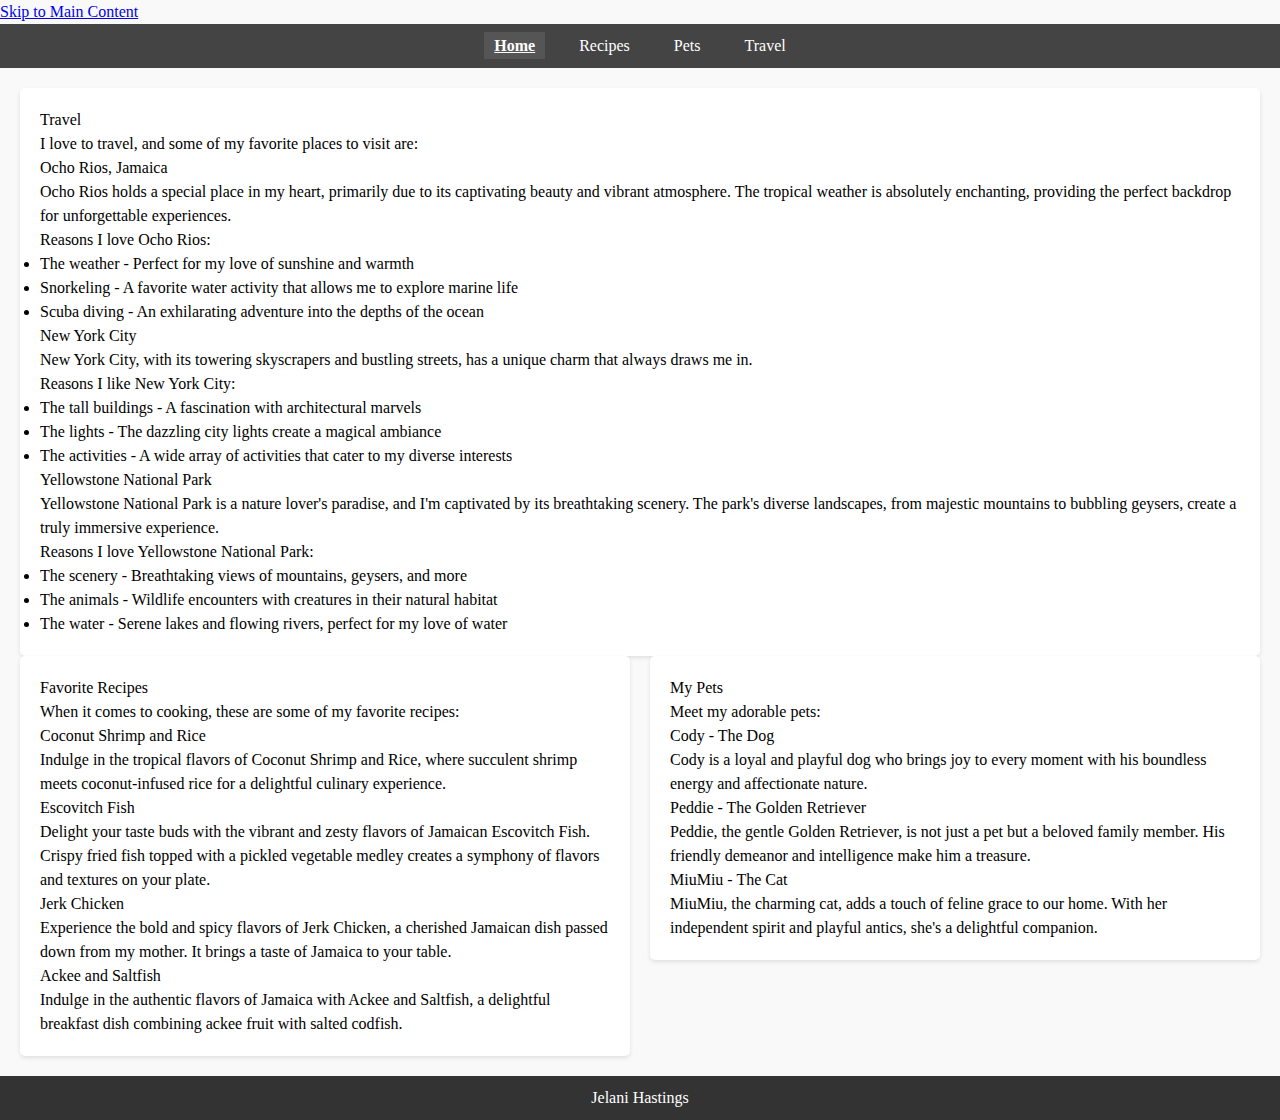
<file: index.html>
<!DOCTYPE html>
<html lang="en">
<head>
    <meta charset="UTF-8">
    <meta name="viewport" content="width=device-width, initial-scale=1.0">
    <link rel="stylesheet" href="css/html5reset.css">
    <link rel="stylesheet" href="css/style.css">
    <title>Home</title>
    <style>
        /* Additional CSS for grid layout */
        .grid-container {
            display: grid;
            grid-template-columns: repeat(auto-fit, minmax(300px, 1fr));
            grid-gap: 20px;
            justify-content: center;
            align-items: start;
        }
    </style>
</head>
<body>
    <a href="#main">Skip to Main Content</a>
    <nav>
        <ul>
            <li class="current-page"><a href="index.html">Home</a></li>
            <li><a href="recipes.html">Recipes</a></li>
            <li><a href="pets.html">Pets</a></li>
            <li><a href="travel.html">Travel</a></li>
        </ul>
    </nav>
    <main id="main"> 

        <section class="grid-container">
            <div>
                <h1>Travel</h1>
                <div>
                    <p> I love to travel, and some of my favorite places to visit are: </p>
                    
                    <h2>Ocho Rios, Jamaica</h2>
                    <p>Ocho Rios holds a special place in my heart, primarily due to its captivating beauty and vibrant atmosphere. The tropical weather is absolutely enchanting, providing the perfect backdrop for unforgettable experiences.</p>
                    <p>Reasons I love Ocho Rios:</p>
                    <ul>
                        <li>The weather - Perfect for my love of sunshine and warmth</li>
                        <li>Snorkeling - A favorite water activity that allows me to explore marine life</li>
                        <li>Scuba diving - An exhilarating adventure into the depths of the ocean</li>
                    </ul>
                </div>
                
                <h2>New York City</h2>
                <p>New York City, with its towering skyscrapers and bustling streets, has a unique charm that always draws me in.</p>
                <p>Reasons I like New York City:</p>
                <ul>
                    <li>The tall buildings - A fascination with architectural marvels</li>
                    <li>The lights - The dazzling city lights create a magical ambiance</li>
                    <li>The activities - A wide array of activities that cater to my diverse interests</li>
                </ul>
                
                <h2>Yellowstone National Park</h2>
                <p>Yellowstone National Park is a nature lover's paradise, and I'm captivated by its breathtaking scenery. The park's diverse landscapes, from majestic mountains to bubbling geysers, create a truly immersive experience.</p>
                <p>Reasons I love Yellowstone National Park:</p>
                <ul>
                    <li>The scenery - Breathtaking views of mountains, geysers, and more</li>
                    <li>The animals - Wildlife encounters with creatures in their natural habitat</li>
                    <li>The water - Serene lakes and flowing rivers, perfect for my love of water</li>
                </ul>
            </div>
        </section>

        <section class="grid-container">
            <div>
                <h1>Favorite Recipes</h1>
                <div>
                    <p>When it comes to cooking, these are some of my favorite recipes:</p>
                    
                    <h2>Coconut Shrimp and Rice</h2>
                    <p>Indulge in the tropical flavors of Coconut Shrimp and Rice, where succulent shrimp meets coconut-infused rice for a delightful culinary experience.</p>
                    
                    <h2>Escovitch Fish</h2>
                    <p>Delight your taste buds with the vibrant and zesty flavors of Jamaican Escovitch Fish. Crispy fried fish topped with a pickled vegetable medley creates a symphony of flavors and textures on your plate.</p>
                    
                    <h2>Jerk Chicken</h2>
                    <p>Experience the bold and spicy flavors of Jerk Chicken, a cherished Jamaican dish passed down from my mother. It brings a taste of Jamaica to your table.</p>
                    
                    <h2>Ackee and Saltfish</h2>
                    <p>Indulge in the authentic flavors of Jamaica with Ackee and Saltfish, a delightful breakfast dish combining ackee fruit with salted codfish.</p>
                </div>
            </div>
            
            <div>
                <h1>My Pets</h1>
                <div>
                    <p>Meet my adorable pets:</p>
                    
                    <h2>Cody - The Dog</h2>
                    <p>Cody is a loyal and playful dog who brings joy to every moment with his boundless energy and affectionate nature.</p>
                    
                    <h2>Peddie - The Golden Retriever</h2>
                    <p>Peddie, the gentle Golden Retriever, is not just a pet but a beloved family member. His friendly demeanor and intelligence make him a treasure.</p>
                    
                    <h2>MiuMiu - The Cat</h2>
                    <p>MiuMiu, the charming cat, adds a touch of feline grace to our home. With her independent spirit and playful antics, she's a delightful companion.</p>
                </div>
            </div>
        </section>

    </main>

    <footer>
        <p>Jelani Hastings</p>
    </footer>
</body>
</html>
</file>
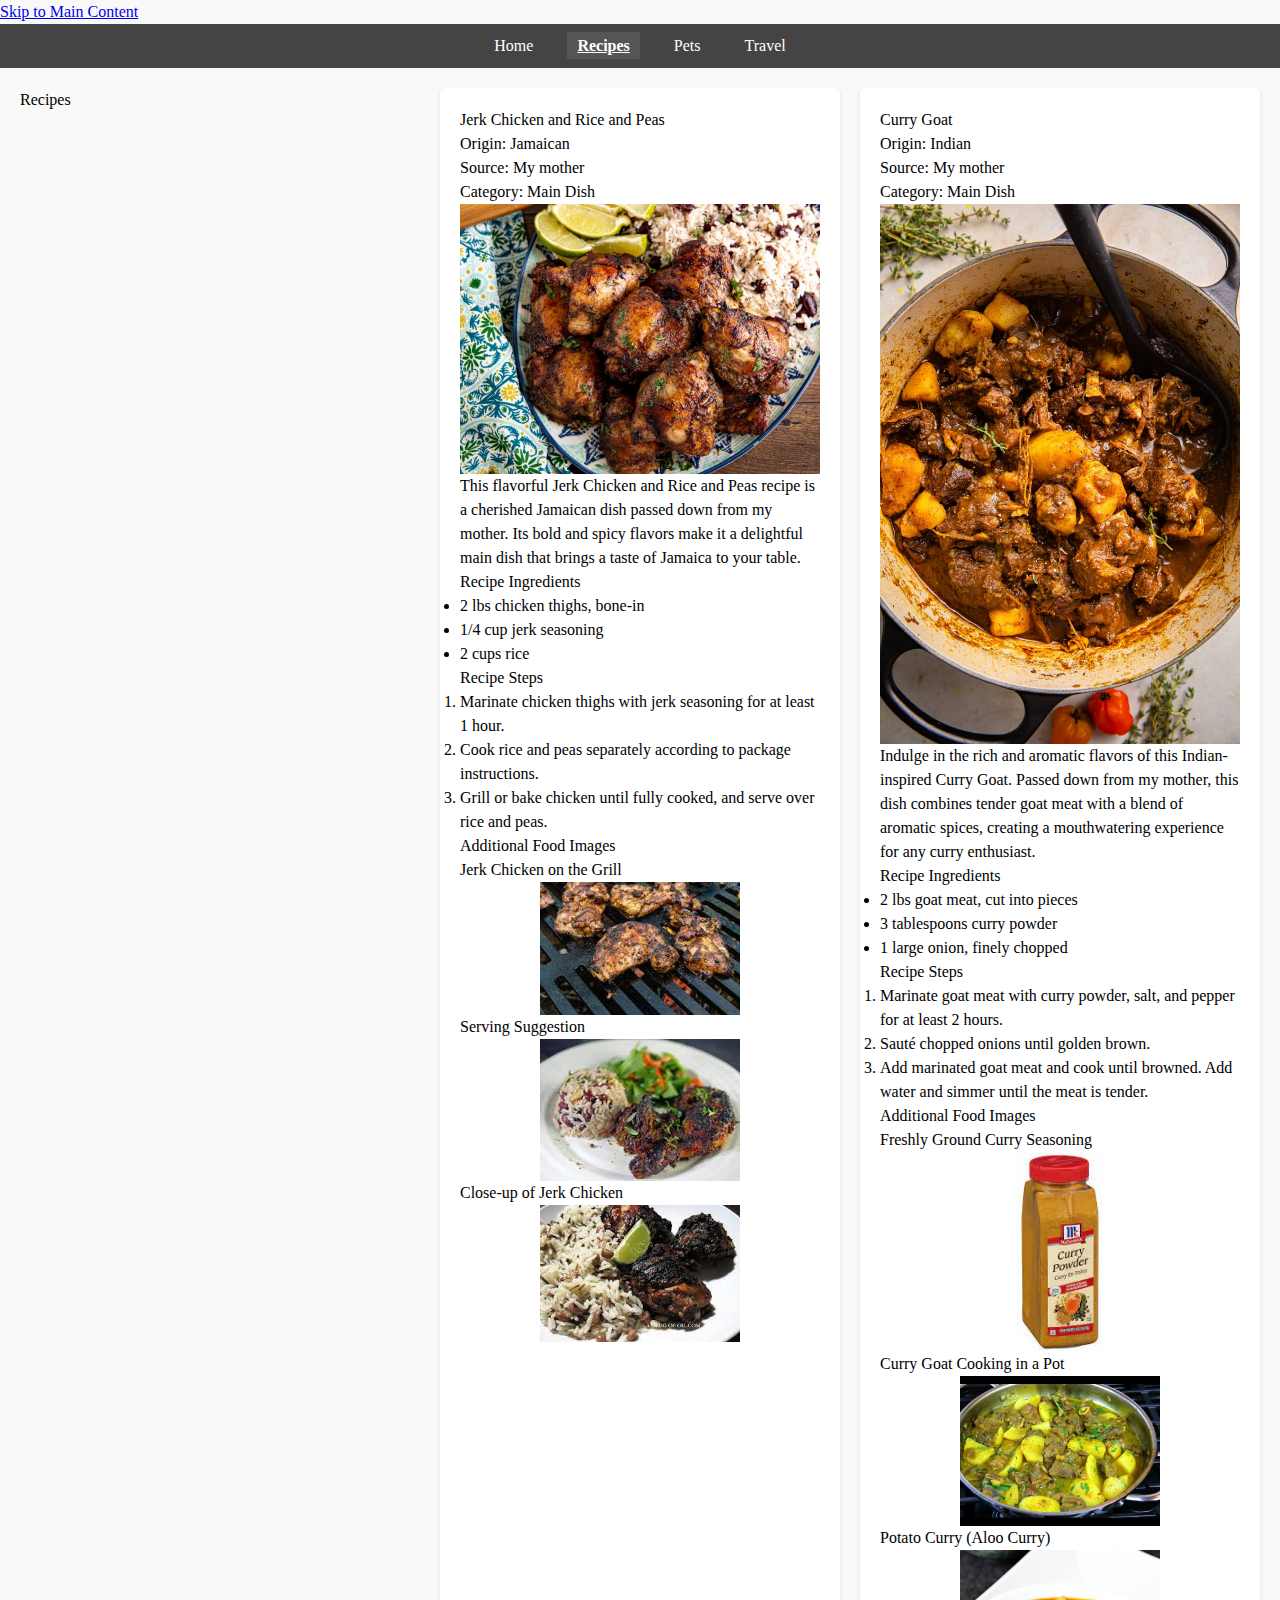
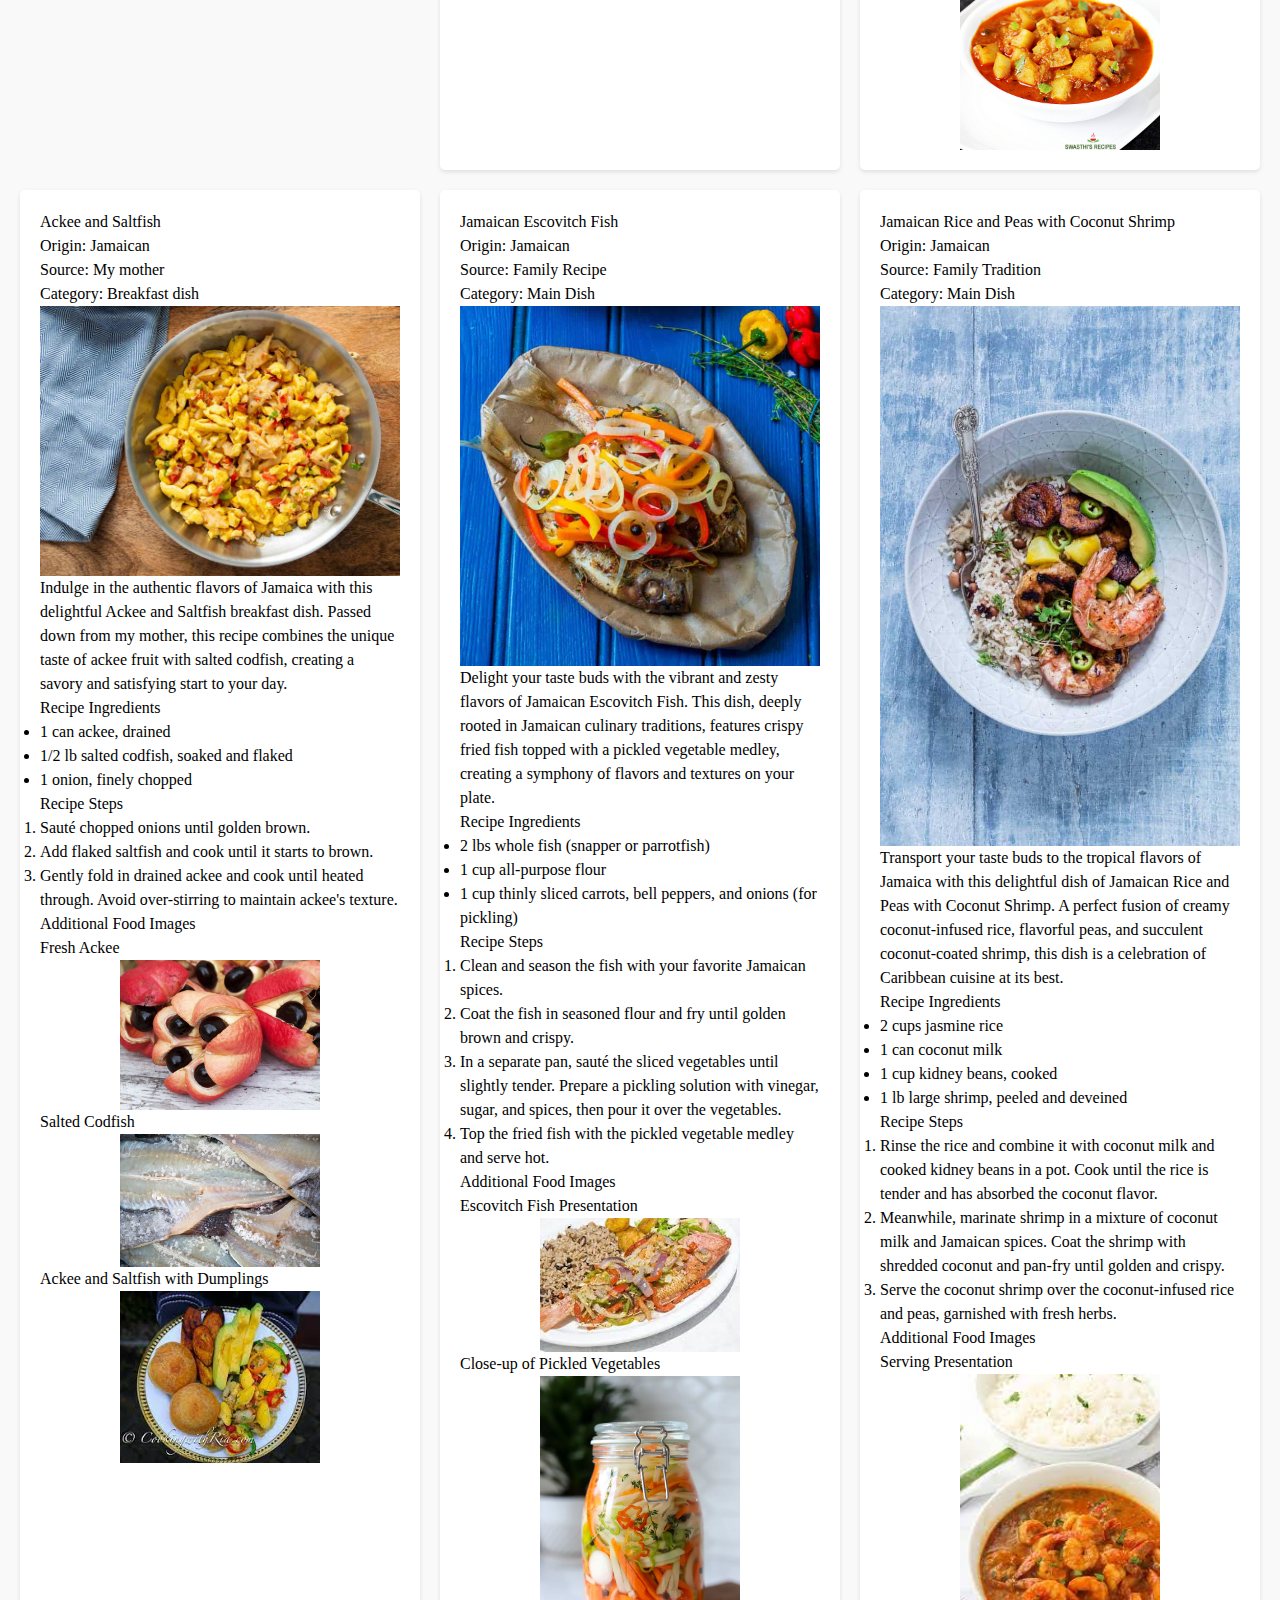
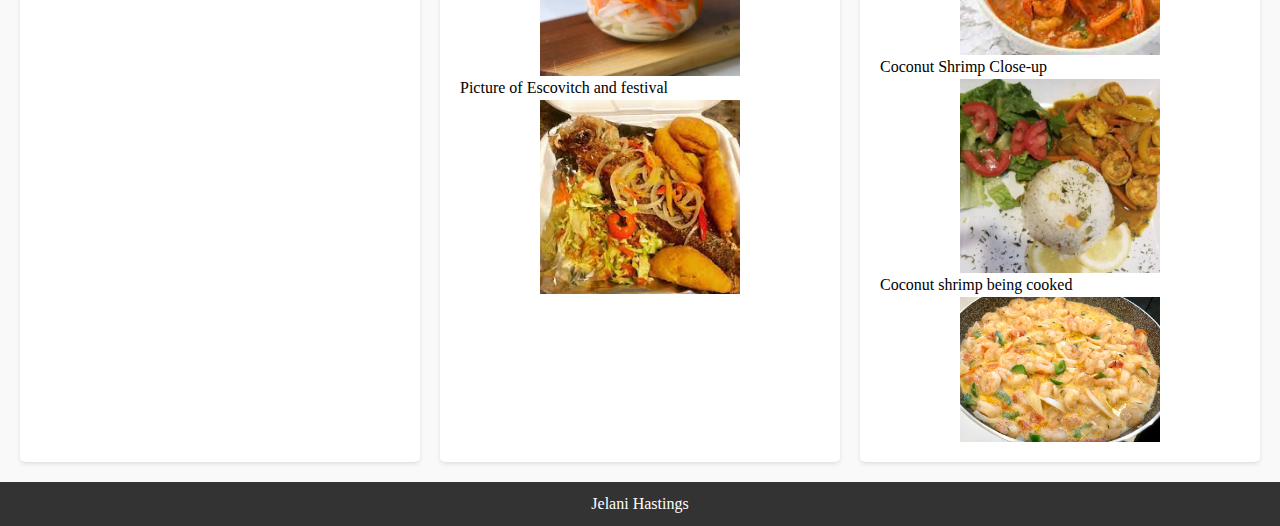
<file: recipes.html>
<!DOCTYPE html>
<html lang="en">
<head>
    <meta charset="UTF-8">
    <meta name="viewport" content="width=device-width, initial-scale=1.0">
    <link rel="stylesheet" href="css/html5reset.css">
    <link rel="stylesheet" href="css/style.css">
    <title>Recipes</title>
</head>
<body>
    <a href="#main">Skip to Main Content</a>
    <nav>
        <ul>
            <li><a href="index.html">Home</a></li>
            <li class="current-page"><a href="recipes.html">Recipes</a></li>
            <li><a href="pets.html">Pets</a></li>
            <li><a href="travel.html">Travel</a></li>
            
            
        </ul>
    </nav>
    <main id="main" class="grid-container"> 
        <h1> Recipes </h1>
        <!-- Recipe 1: Jerk Chicken and Rice and Peas -->
        <div>
            <h2>Jerk Chicken and Rice and Peas</h2>
            <p>Origin: Jamaican</p>
            <p>Source: My mother</p>
            <p>Category: Main Dish</p>
            <img src="images/jerk-chicken-44-720x540.jpg" width="400" alt="Jerk Chicken and Rice and Peas">
    
            <!-- Recipe Paragraph -->
            <p>This flavorful Jerk Chicken and Rice and Peas recipe is a cherished Jamaican dish passed down from my mother. Its bold and spicy flavors make it a delightful main dish that brings a taste of Jamaica to your table.</p>
    
            <!-- Recipe Ingredients -->
            <h3>Recipe Ingredients</h3>
            <ul>
                <li>2 lbs chicken thighs, bone-in</li>
                <li>1/4 cup jerk seasoning</li>
                <li>2 cups rice</li>
                <!-- Add more ingredients as needed -->
            </ul>
    
            <!-- Recipe Steps -->
            <h3>Recipe Steps</h3>
            <ol>
                <li>Marinate chicken thighs with jerk seasoning for at least 1 hour.</li>
                <li>Cook rice and peas separately according to package instructions.</li>
                <li>Grill or bake chicken until fully cooked, and serve over rice and peas.</li>
                <!-- Add more steps as needed -->
            </ol>
    
            <!-- Additional Food Images -->
            <h3>Additional Food Images</h3>
    
            <!-- Image/Movie 1 -->
            <p>Jerk Chicken on the Grill</p>
            <img src="images/jerk_chicken_on_grill.jpeg" width="200" alt="Jerk Chicken on the Grill">
    
            <!-- Image/Movie 2 -->
            <p>Serving Suggestion</p>
            <img src="images/jerkchicken3.jpeg" width="200" alt="Jerk Chicken served with Rice and Peas">
    
            <!-- Image/Movie 3 -->
            <p>Close-up of Jerk Chicken</p>
            <img src="images/jerkchicken4.jpeg" width="200" alt="Close-up of Jerk Chicken">
        </div>
    
        <!-- Recipe 2: Curry Goat -->
        <div>
            <h2>Curry Goat</h2>
            <p>Origin: Indian</p>
            <p>Source: My mother</p>
            <p>Category: Main Dish</p>
            <img src="images/Curry_goat.jpeg" width="400" alt="Curry Goat - A delicious Indian main dish">
    
            <!-- Recipe Paragraph -->
            <p>Indulge in the rich and aromatic flavors of this Indian-inspired Curry Goat. Passed down from my mother, this dish combines tender goat meat with a blend of aromatic spices, creating a mouthwatering experience for any curry enthusiast.</p>
    
            <!-- Recipe Ingredients -->
            <h3>Recipe Ingredients</h3>
            <ul>
                <li>2 lbs goat meat, cut into pieces</li>
                <li>3 tablespoons curry powder</li>
                <li>1 large onion, finely chopped</li>
                <!-- Add more ingredients as needed -->
            </ul>
    
            <!-- Recipe Steps -->
            <h3>Recipe Steps</h3>
            <ol>
                <li>Marinate goat meat with curry powder, salt, and pepper for at least 2 hours.</li>
                <li>Sauté chopped onions until golden brown.</li>
                <li>Add marinated goat meat and cook until browned. Add water and simmer until the meat is tender.</li>
                <!-- Add more steps as needed -->
            </ol>
    
            <!-- Additional Food Images -->
            <h3>Additional Food Images</h3>
    
            <!-- Image/Movie 1 -->
            <p>Freshly Ground Curry Seasoning</p>
            <img src="images/curry_seasoning.jpeg" width="200" alt="Curry Seasoning - A blend of aromatic spices">
    
            <!-- Image/Movie 2 -->
            <p>Curry Goat Cooking in a Pot</p>
            <img src="images/curry_in_pot.jpeg" width="200" alt="Curry Goat Cooking - A pot filled with aromatic curry goat">
    
            <!-- Image/Movie 3 -->
            <p>Potato Curry (Aloo Curry)</p>
            <img src="images/potato-curry-aloo-curry.jpg" width="200" alt="Potato Curry (Aloo Curry) - A flavorful side dish to complement the curry goat">
        </div>
    
        <!-- Recipe 3: Ackee and Saltfish -->
        <div>
            <h2>Ackee and Saltfish</h2>
            <p>Origin: Jamaican</p>
            <p>Source: My mother</p>
            <p>Category: Breakfast dish</p>
            <img src="images/ackee_and_saltfish.jpg" width="400" alt="Ackee and Saltfish - A classic Jamaican breakfast dish">
    
            <!-- Recipe Paragraph -->
            <p>Indulge in the authentic flavors of Jamaica with this delightful Ackee and Saltfish breakfast dish. Passed down from my mother, this recipe combines the unique taste of ackee fruit with salted codfish, creating a savory and satisfying start to your day.</p>
    
            <!-- Recipe Ingredients -->
            <h3>Recipe Ingredients</h3>
            <ul>
                <li>1 can ackee, drained</li>
                <li>1/2 lb salted codfish, soaked and flaked</li>
                <li>1 onion, finely chopped</li>
                
            </ul>
    
           
            <h3>Recipe Steps</h3>
            <ol>
                <li>Sauté chopped onions until golden brown.</li>
                <li>Add flaked saltfish and cook until it starts to brown.</li>
                <li>Gently fold in drained ackee and cook until heated through. Avoid over-stirring to maintain ackee's texture.</li>
               
            </ol>
    
           
            <h3>Additional Food Images</h3>
    
            
            <p>Fresh Ackee</p>
            <img src="images/ackee.jpeg" width="200" alt="Fresh Ackee - The key ingredient in Ackee and Saltfish">
    
           
            <p>Salted Codfish</p>
            <img src="images/saltfish.jpeg" width="200" alt="Salted Codfish - Essential for the savory flavor in the dish">
    
           
            <p>Ackee and Saltfish with Dumplings</p>
            <img src="images/ackee_and_saltfish_with_dumplings.jpeg" width="200" alt="Ackee and Saltfish with Dumplings - A complete and satisfying Jamaican breakfast">
        </div>
    
        <!-- Recipe 4: Jamaican Escovitch Fish -->
        <div>
            <h2>Jamaican Escovitch Fish</h2>
            <p>Origin: Jamaican</p>
            <p>Source: Family Recipe</p>
            <p>Category: Main Dish</p>
            <img src="images/escovitch-fish.jpeg" width="400" alt="Jamaican Escovitch Fish - A zesty and colorful delight">
    
            <p>Delight your taste buds with the vibrant and zesty flavors of Jamaican Escovitch Fish. This dish, deeply rooted in Jamaican culinary traditions, features crispy fried fish topped with a pickled vegetable medley, creating a symphony of flavors and textures on your plate.</p>
    
            <h3>Recipe Ingredients</h3>
            <ul>
                <li>2 lbs whole fish (snapper or parrotfish)</li>
                <li>1 cup all-purpose flour</li>
                <li>1 cup thinly sliced carrots, bell peppers, and onions (for pickling)</li>
            </ul>
    
            <h3>Recipe Steps</h3>
            <ol>
                <li>Clean and season the fish with your favorite Jamaican spices.</li>
                <li>Coat the fish in seasoned flour and fry until golden brown and crispy.</li>
                <li>In a separate pan, sauté the sliced vegetables until slightly tender. Prepare a pickling solution with vinegar, sugar, and spices, then pour it over the vegetables.</li>
                <li>Top the fried fish with the pickled vegetable medley and serve hot.</li>
            </ol>
    
            <h3>Additional Food Images</h3>
    
            <p>Escovitch Fish Presentation</p>
            <img src="images/escovitch_fish_and_rice.jpeg" width="200" alt="Escovitch Fish Presentation - A colorful and appetizing dish">
    
            <p>Close-up of Pickled Vegetables</p>
            <img src="images/pickled_vegetables.webp" width="200" alt="Close-up of Pickled Vegetables - Adding a burst of flavor to the dish">
    
            <p>Picture of Escovitch and festival</p>
            <img src="images/escovitch_fish_and_festival.jpeg" width="200" alt="Picture of fried dough used as a side with Escovitch fish">
        </div>
    
        <!-- Recipe 5: Jamaican Rice and Peas with Coconut Shrimp -->
        <div>
            <h2>Jamaican Rice and Peas with Coconut Shrimp</h2>
            <p>Origin: Jamaican</p>
            <p>Source: Family Tradition</p>
            <p>Category: Main Dish</p>
            <img src="images/Jerk-Shrimps-With-Coconut-Rice-And-Peas-3-683x1024.jpg" width="400" alt="Jamaican Rice and Peas with Coconut Shrimp - A tropical delight">
    
            <p>Transport your taste buds to the tropical flavors of Jamaica with this delightful dish of Jamaican Rice and Peas with Coconut Shrimp. A perfect fusion of creamy coconut-infused rice, flavorful peas, and succulent coconut-coated shrimp, this dish is a celebration of Caribbean cuisine at its best.</p>
    
            <h3>Recipe Ingredients</h3>
            <ul>
                <li>2 cups jasmine rice</li>
                <li>1 can coconut milk</li>
                <li>1 cup kidney beans, cooked</li>
                <li>1 lb large shrimp, peeled and deveined</li>
            </ul>
    
            <h3>Recipe Steps</h3>
            <ol>
                <li>Rinse the rice and combine it with coconut milk and cooked kidney beans in a pot. Cook until the rice is tender and has absorbed the coconut flavor.</li>
                <li>Meanwhile, marinate shrimp in a mixture of coconut milk and Jamaican spices. Coat the shrimp with shredded coconut and pan-fry until golden and crispy.</li>
                <li>Serve the coconut shrimp over the coconut-infused rice and peas, garnished with fresh herbs.</li>
            </ol>
    
            <h3>Additional Food Images</h3>
    
            <p>Serving Presentation</p>
            <img src="images/close_up_of_shrimp.jpeg" width="200" alt="Serving Presentation of Jamaican Rice and Peas with Coconut Shrimp">
    
            <p>Coconut Shrimp Close-up</p>
            <img src="images/closeup_of_shrimp.webp" width="200" alt="Close-up of Coconut-Crusted Shrimp - Crispy and flavorful">
    
            <p>Coconut shrimp being cooked</p>
            <img src="images/shrimp_being_cooked.jpeg" width="200" alt="Coconut shrimp being cooked in a pot">
        </div>
    </main>
    
    <footer>
        <p>Jelani Hastings</p>
    </footer>
</body>
</html>
</file>
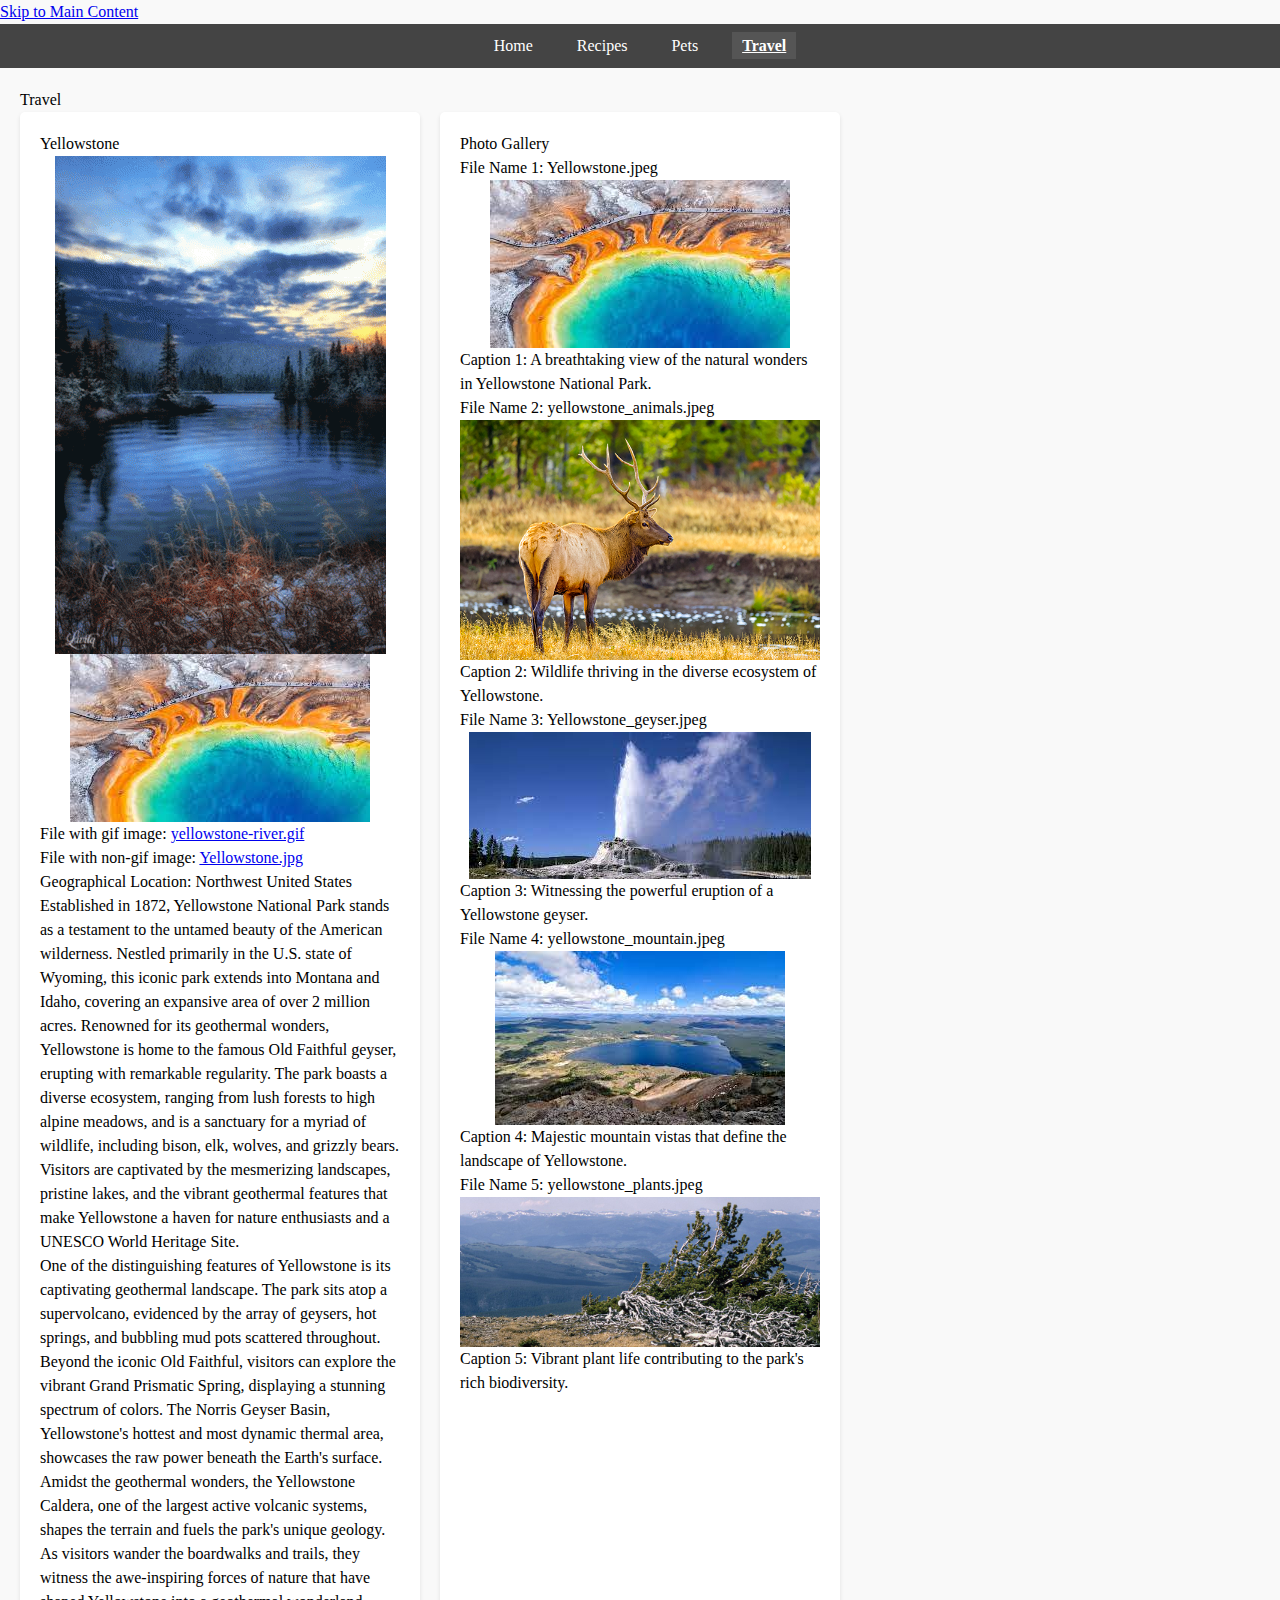
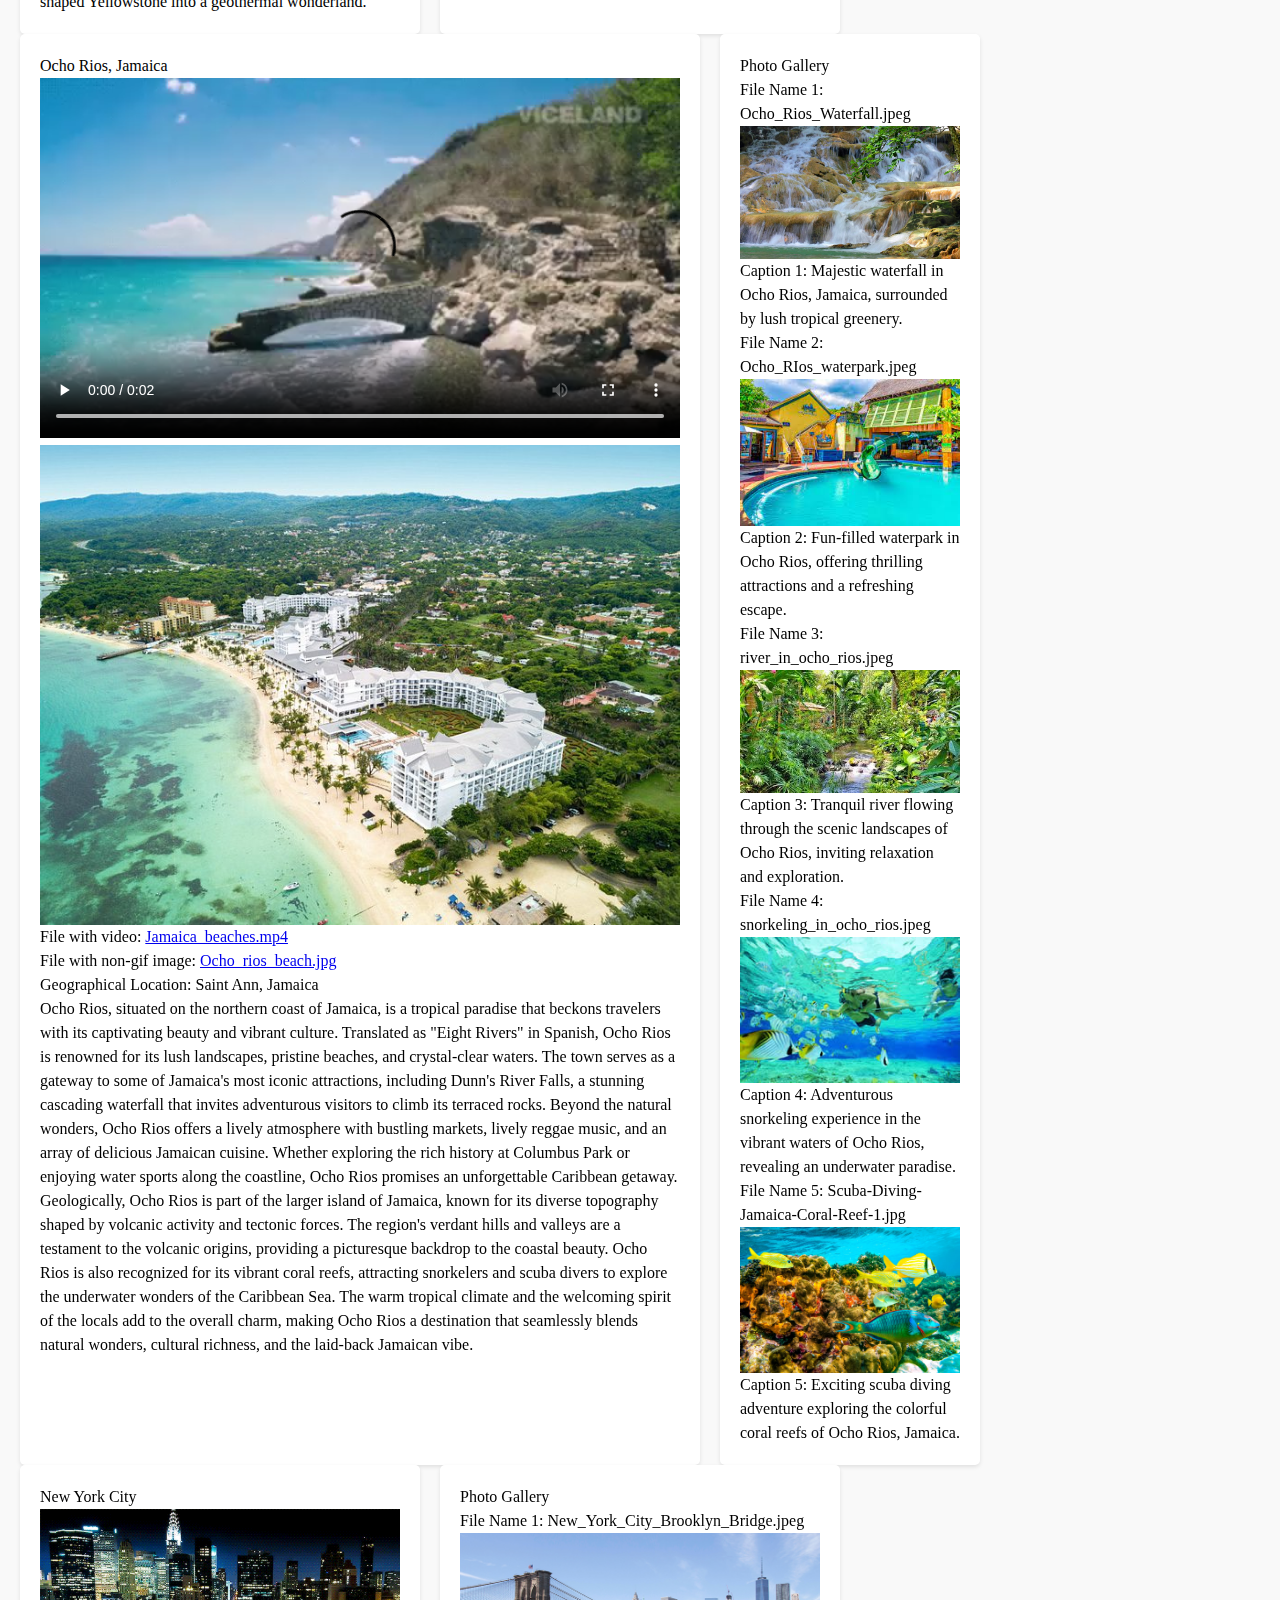
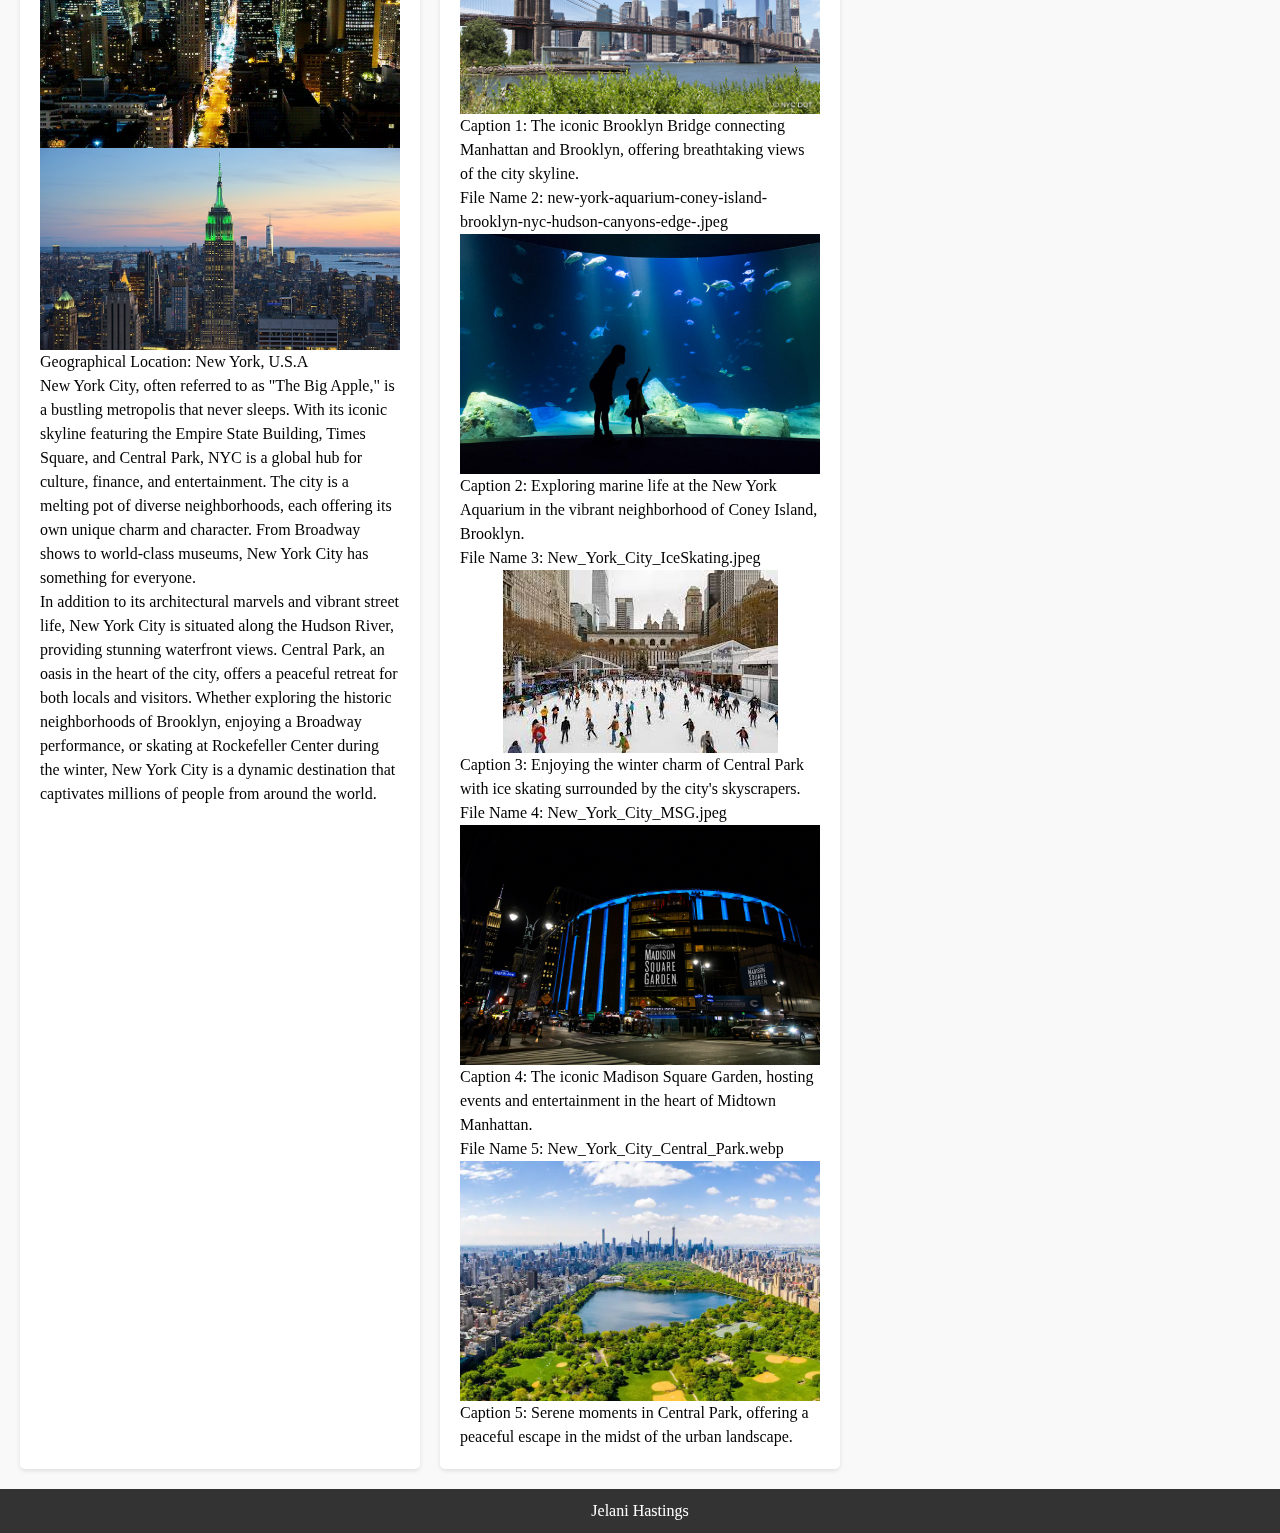
<file: travel.html>
<!DOCTYPE html>
<html lang="en">
<head>
    <meta charset="UTF-8">
    <meta name="viewport" content="width=device-width, initial-scale=1.0">
    <link rel="stylesheet" href="css/html5reset.css">
    <link rel="stylesheet" href="css/style.css">
    <title>Travel Locations!</title>
</head>
<body>
    <a href="#main">Skip to Main Content</a>
    <nav>
        <ul>
            <li><a href="index.html">Home</a></li>
            <li><a href="recipes.html">Recipes</a></li>
            <li><a href="pets.html">Pets</a></li>
            <li class="current-page"><a href="travel.html">Travel</a></li>
        </ul>
    </nav>

    <main id="main"> 
       <h1> Travel </h1>

   
        <section class="grid-container">
            <div>
                <h2>Yellowstone</h2>
                <img src="images/nature-river.gif" alt="Hot springs at Yellowstone">
                <img src="images/Yellowstone.jpeg" alt="Image of Yellowstone park">

                
                <p>File with gif image: <a href="https://wifflegif.com/gifs/642175-yellowstone-national-park-gif" target="_blank">yellowstone-river.gif</a></p>
                <p>File with non-gif image: <a href="https://www.cntraveler.com/story/yellowstone-national-park-guide" target="_blank">Yellowstone.jpg</a></p>

                
                <p>Geographical Location: Northwest United States</p>

                
                <p>Established in 1872, Yellowstone National Park stands as a testament to the untamed beauty of the American wilderness. Nestled primarily in the U.S. state of Wyoming, this iconic park extends into Montana and Idaho, covering an expansive area of over 2 million acres. Renowned for its geothermal wonders, Yellowstone is home to the famous Old Faithful geyser, erupting with remarkable regularity. The park boasts a diverse ecosystem, ranging from lush forests to high alpine meadows, and is a sanctuary for a myriad of wildlife, including bison, elk, wolves, and grizzly bears. Visitors are captivated by the mesmerizing landscapes, pristine lakes, and the vibrant geothermal features that make Yellowstone a haven for nature enthusiasts and a UNESCO World Heritage Site.</p>
                <p>One of the distinguishing features of Yellowstone is its captivating geothermal landscape. The park sits atop a supervolcano, evidenced by the array of geysers, hot springs, and bubbling mud pots scattered throughout. Beyond the iconic Old Faithful, visitors can explore the vibrant Grand Prismatic Spring, displaying a stunning spectrum of colors. The Norris Geyser Basin, Yellowstone's hottest and most dynamic thermal area, showcases the raw power beneath the Earth's surface. Amidst the geothermal wonders, the Yellowstone Caldera, one of the largest active volcanic systems, shapes the terrain and fuels the park's unique geology. As visitors wander the boardwalks and trails, they witness the awe-inspiring forces of nature that have shaped Yellowstone into a geothermal wonderland.</p>
            </div>

            
            <div>
                <h3>Photo Gallery</h3>

                
                <p>File Name 1: Yellowstone.jpeg</p>
                <img src="images/Yellowstone.jpeg" alt="Picture of Yellowstone park">
                <p>Caption 1: A breathtaking view of the natural wonders in Yellowstone National Park.</p>

                
                <p>File Name 2: yellowstone_animals.jpeg</p>
                <img src="images/yellowstone_animals.jpeg" alt="Picture of Yellowstone animals">
                <p>Caption 2: Wildlife thriving in the diverse ecosystem of Yellowstone.</p>

                
                <p>File Name 3: Yellowstone_geyser.jpeg</p>
                <img src="images/Yellowstone_geyser.jpeg" alt="Picture of Yellowstone geyser">
                <p>Caption 3: Witnessing the powerful eruption of a Yellowstone geyser.</p>

                
                <p>File Name 4: yellowstone_mountain.jpeg</p>
                <img src="images/yellowstone_mountain.jpeg" alt="Picture of Yellowstone mountain">
                <p>Caption 4: Majestic mountain vistas that define the landscape of Yellowstone.</p>

               
                <p>File Name 5: yellowstone_plants.jpeg</p>
                <img src="images/yellowstone_plants.jpeg" alt="Picture of Yellowstone plants">
                <p>Caption 5: Vibrant plant life contributing to the park's rich biodiversity.</p>
            </div>
        </section>


        <section class="grid-container">
            <div>
                <h2>Ocho Rios, Jamaica</h2>
                <video width="640" height="360" controls>
                    <source src="images/Jamaica_beaches.mp4" type="video/mp4">
                    Your browser does not support the video tag.
                </video>
                <img src="images/Ocho_rios_beach.jpeg" alt="Picture of Ocho Rios beach">
                
                <p>File with video: <a href="https://gifer.com/en/4a9A" target="_blank">Jamaica_beaches.mp4</a></p>
                <p>File with non-gif image: <a href="https://www.tripadvisor.com/Hotel_Review-g1825624-d578213-Reviews-Hotel_Riu_Ocho_Rios-Mammee_Bay_Saint_Ann_Parish_Jamaica.html" target="_blank">Ocho_rios_beach.jpg</a></p>
            
                
                <p>Geographical Location: Saint Ann, Jamaica</p>
            
                
                <p>Ocho Rios, situated on the northern coast of Jamaica, is a tropical paradise that beckons travelers with its captivating beauty and vibrant culture. Translated as "Eight Rivers" in Spanish, Ocho Rios is renowned for its lush landscapes, pristine beaches, and crystal-clear waters. The town serves as a gateway to some of Jamaica's most iconic attractions, including Dunn's River Falls, a stunning cascading waterfall that invites adventurous visitors to climb its terraced rocks. Beyond the natural wonders, Ocho Rios offers a lively atmosphere with bustling markets, lively reggae music, and an array of delicious Jamaican cuisine. Whether exploring the rich history at Columbus Park or enjoying water sports along the coastline, Ocho Rios promises an unforgettable Caribbean getaway.</p>

                <p>Geologically, Ocho Rios is part of the larger island of Jamaica, known for its diverse topography shaped by volcanic activity and tectonic forces. The region's verdant hills and valleys are a testament to the volcanic origins, providing a picturesque backdrop to the coastal beauty. Ocho Rios is also recognized for its vibrant coral reefs, attracting snorkelers and scuba divers to explore the underwater wonders of the Caribbean Sea. The warm tropical climate and the welcoming spirit of the locals add to the overall charm, making Ocho Rios a destination that seamlessly blends natural wonders, cultural richness, and the laid-back Jamaican vibe.</p>
                
            </div>
            
           
            <div>
                <h3>Photo Gallery</h3>
            
            
                <p>File Name 1: Ocho_Rios_Waterfall.jpeg</p>
                <img src="images/Ocho_Rios_Waterfall.jpeg" alt="Ocho Rios Waterfall">
                <p>Caption 1: Majestic waterfall in Ocho Rios, Jamaica, surrounded by lush tropical greenery.</p>
            
                
                <p>File Name 2: Ocho_RIos_waterpark.jpeg</p>
                <img src="images/Ocho_RIos_waterpark.jpeg" alt="Ocho Rios Waterpark">
                <p>Caption 2: Fun-filled waterpark in Ocho Rios, offering thrilling attractions and a refreshing escape.</p>
            
                
                <p>File Name 3: river_in_ocho_rios.jpeg</p>
                <img src="images/river_in_ocho_rios.jpeg" alt="River in Ocho Rios">
                <p>Caption 3: Tranquil river flowing through the scenic landscapes of Ocho Rios, inviting relaxation and exploration.</p>
            
               
                <p>File Name 4: snorkeling_in_ocho_rios.jpeg</p>
                <img src="images/snorkeling_in_ocho_rios.jpeg" alt="Snorkeling in Ocho Rios">
                <p>Caption 4: Adventurous snorkeling experience in the vibrant waters of Ocho Rios, revealing an underwater paradise.</p>
            
               
                <p>File Name 5: Scuba-Diving-Jamaica-Coral-Reef-1.jpg</p>
                <img src="images/Scuba-Diving-Jamaica-Coral-Reef-1.jpg" alt="Scuba Diving in Ocho Rios">
                <p>Caption 5: Exciting scuba diving adventure exploring the colorful coral reefs of Ocho Rios, Jamaica.</p>
            </div>
        </section>


        <section class="grid-container">
            <div>
                <h2>New York City</h2>
                <img src="images/NYC.gif" alt="New York City Skyline">
                <img src="images/New_York_City_Empire_State_Building.jpeg" alt="Empire State Building in New York City">
              

                <p>Geographical Location: New York, U.S.A</p>
            
                
                <p>New York City, often referred to as "The Big Apple," is a bustling metropolis that never sleeps. With its iconic skyline featuring the Empire State Building, Times Square, and Central Park, NYC is a global hub for culture, finance, and entertainment. The city is a melting pot of diverse neighborhoods, each offering its own unique charm and character. From Broadway shows to world-class museums, New York City has something for everyone.</p>
                <p>In addition to its architectural marvels and vibrant street life, New York City is situated along the Hudson River, providing stunning waterfront views. Central Park, an oasis in the heart of the city, offers a peaceful retreat for both locals and visitors. Whether exploring the historic neighborhoods of Brooklyn, enjoying a Broadway performance, or skating at Rockefeller Center during the winter, New York City is a dynamic destination that captivates millions of people from around the world.</p>
            </div>
            
            
            <div>
                <h3>Photo Gallery</h3>
            
            
                <p>File Name 1: New_York_City_Brooklyn_Bridge.jpeg</p>
                <img src="images/New_York_City_Brooklyn_Bridge.jpeg" alt="Brooklyn Bridge in New York City">
                <p>Caption 1: The iconic Brooklyn Bridge connecting Manhattan and Brooklyn, offering breathtaking views of the city skyline.</p>
            
                
                <p>File Name 2: new-york-aquarium-coney-island-brooklyn-nyc-hudson-canyons-edge-.jpeg</p>
                <img src="images/new-york-aquarium-coney-island-brooklyn-nyc-hudson-canyons-edge-.jpeg" alt="New York Aquarium in Coney Island">
                <p>Caption 2: Exploring marine life at the New York Aquarium in the vibrant neighborhood of Coney Island, Brooklyn.</p>
            
                
                <p>File Name 3: New_York_City_IceSkating.jpeg</p>
                <img src="images/New_York_City_IceSkating.jpeg" alt="Ice Skating in Central Park">
                <p>Caption 3: Enjoying the winter charm of Central Park with ice skating surrounded by the city's skyscrapers.</p>
            
                
                <p>File Name 4: New_York_City_MSG.jpeg</p>
                <img src="images/New_York_City_MSG.jpeg" alt="Madison Square Garden in New York City">
                <p>Caption 4: The iconic Madison Square Garden, hosting events and entertainment in the heart of Midtown Manhattan.</p>
            
                
                <p>File Name 5: New_York_City_Central_Park.webp</p>
                <img src="images/New_York_City_Central_Park.webp" alt="Central Park in New York City">
                <p>Caption 5: Serene moments in Central Park, offering a peaceful escape in the midst of the urban landscape.</p>
            </div>
        </section>
        
    </main>

    <footer>
        <p>Jelani Hastings</p>
    </footer>
</body>
</html>
</file>
<file: css/style.css>
html, body, h1, h2, h3, h4, h5, h6, p, ul, ol, li {
    margin: 0;
    padding: 0;
}

*, *::before, *::after {
    box-sizing: border-box;
}

body {
    font-family: 'Times New Roman', Times, serif;
    font-size: 16px;
    line-height: 1.5;
    background-color: #f9f9f9;
}

header {
    background-color: #333;
    color: #fff;
    padding: 10px 0;
    text-align: center;
}

nav {
    background-color: #444;
    padding: 10px 0;
}

nav ul {
    list-style-type: none;
    text-align: center;
}

nav ul li {
    display: inline;
    margin-right: 20px;
}

nav ul li:last-child {
    margin-right: 0;
}

nav ul li a {
    color: #fff;
    text-decoration: none;
    padding: 5px 10px;
}

nav ul li a:hover {
    background-color: #555;
}

nav ul li.current-page a {
    background-color: #555;
    font-weight: bold;
    text-decoration: underline;
}

main {
    padding: 20px;
}

footer {
    background-color: #333;
    color: #fff;
    text-align: center;
    padding: 10px 0;
}

.grid-container {
    display: grid;
    grid-template-columns: 1fr;
    grid-gap: 20px;
}

.grid-container > div {
    background-color: #fff;
    padding: 20px;
    border-radius: 5px;
    box-shadow: 0 2px 4px rgba(0, 0, 0, 0.1);
}

@media screen and (min-width: 768px) {
    .grid-container {
        grid-template-columns: repeat(2, 1fr);
    }
}

@media screen and (min-width: 1024px) {
    .grid-container {
        grid-template-columns: repeat(3, 1fr);
    }
}

img {
    max-width: 100%;
    height: auto;
    display: block;
    margin: 0 auto;
}

@media (prefers-reduced-motion: reduce) {
    img, * {
        animation: none !important;
        transition: none !important;
    }
}
</file>
